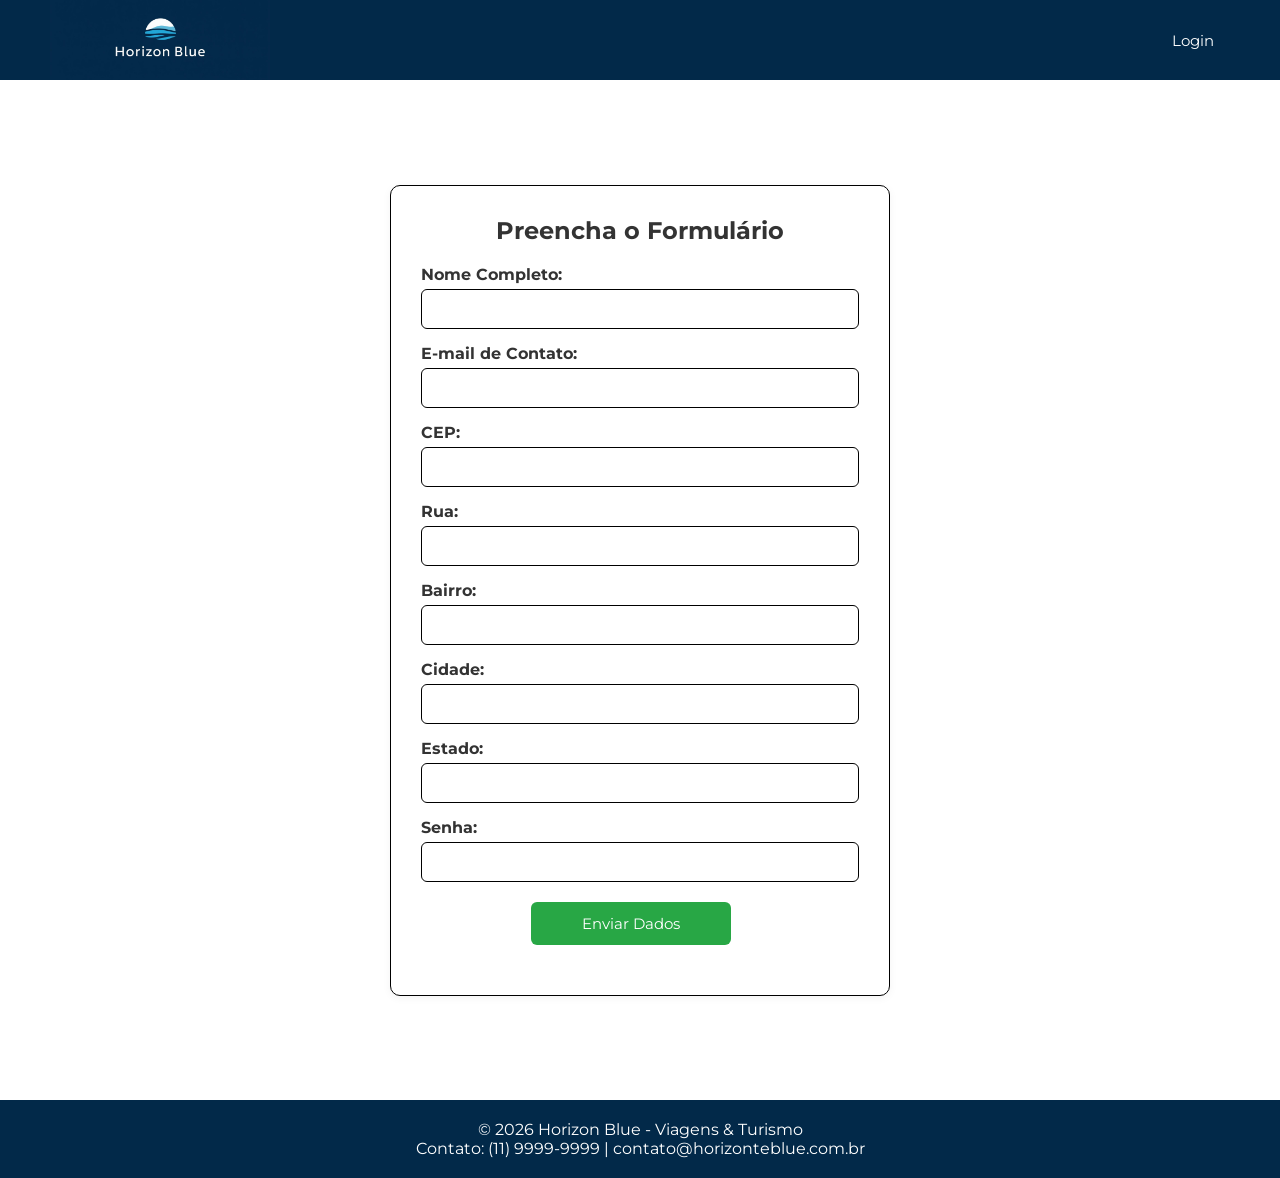
<file: cadastro.html>
<!DOCTYPE html>
<html lang="pt-br">

<head>
    <meta charset="UTF-8">
    <meta name="viewport" content="width=device-width, initial-scale=1.0">

    <link rel="preconnect" href="https://fonts.googleapis.com">
    <link rel="preconnect" href="https://fonts.gstatic.com" crossorigin>
    <link href="https://fonts.googleapis.com/css2?family=Montserrat:ital,wght@0,100..900;1,100..900&display=swap"
        rel="stylesheet">
    <link rel="stylesheet" href="./css/style.css">

    <title>Document</title>
</head>

<body>

    <header class="header">
        <div class="logo">
            <img src="./img/logo.jpg" alt="Logo">
        </div>

        <nav>
            <ul> <!--Menu de navegação-->
                <li><a href="./login.html">Login</a></li>
            </ul>
        </nav>
    </header>



    <main>

        <div class="containerFormulario">
            <div class="form-box">
                <h2>Preencha o Formulário</h2>

                <form>
                    <label>Nome Completo:</label>
                    <input type="text" name="nome" id="nome">

                    <label>E-mail de Contato:</label>
                    <input type="e-mail" id="emailNovo">

                    <label>CEP:</label>
                    <input type="cep" id="cep" onblur="buscarCep()">

                    <label>Rua:</label>
                    <input type="text" name="rua" id="rua">

                    <label>Bairro:</label>
                    <input type="text" name="bairro" id="bairro">

                    <label>Cidade:</label>
                    <input type="cidade" id="cidade">
                    
                    <label>Estado:</label>
                    <input type="estado" id="estado">

                    <label>Senha:</label>
                    <input type="password" id="senhaNovo">

                    <button type="button" onclick="enviarCadastro()">Enviar Dados</button>
                </form>
            </div>
    </main>

    <footer>
        <p>&copy; 2026 Horizon Blue - Viagens & Turismo </p>
        <p> Contato: (11) 9999-9999 | contato@horizonteblue.com.br </p>
    </footer>

    <script src="/script.js"></script>
</body>

</html>
</file>
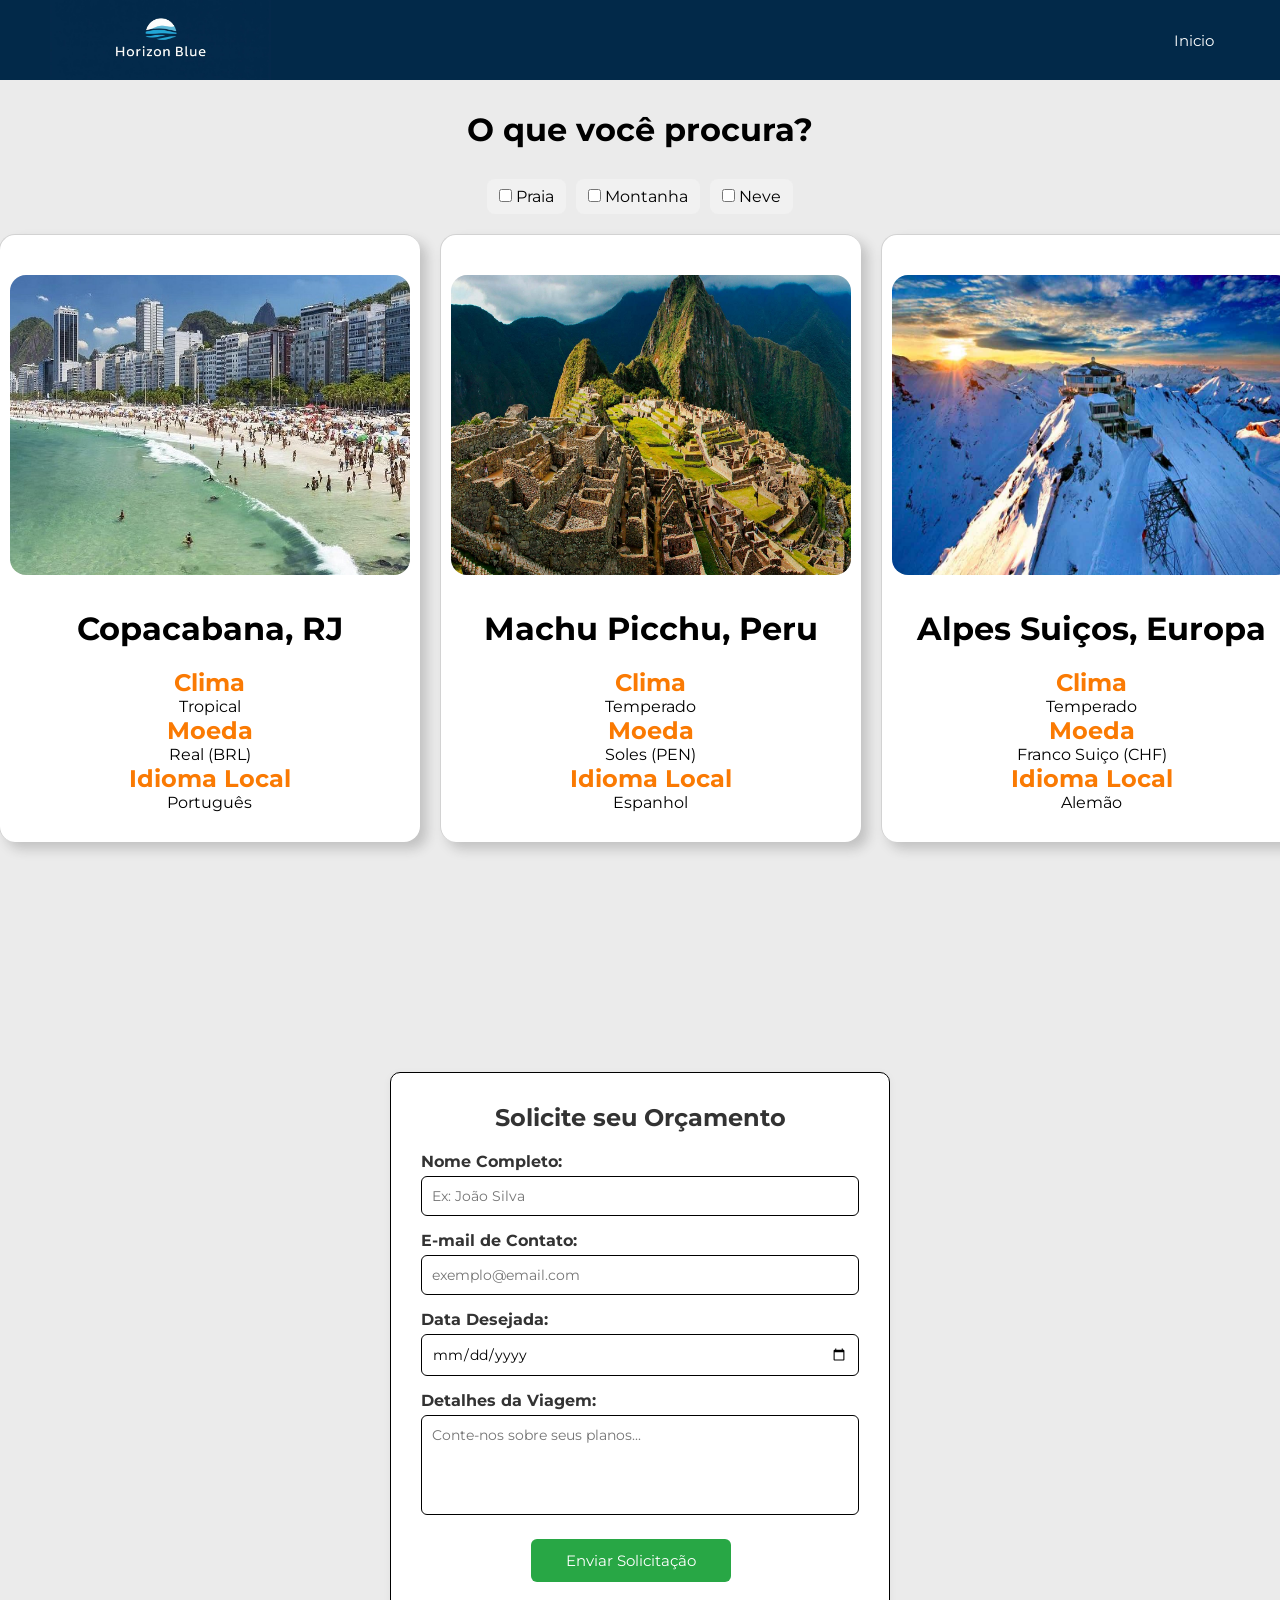
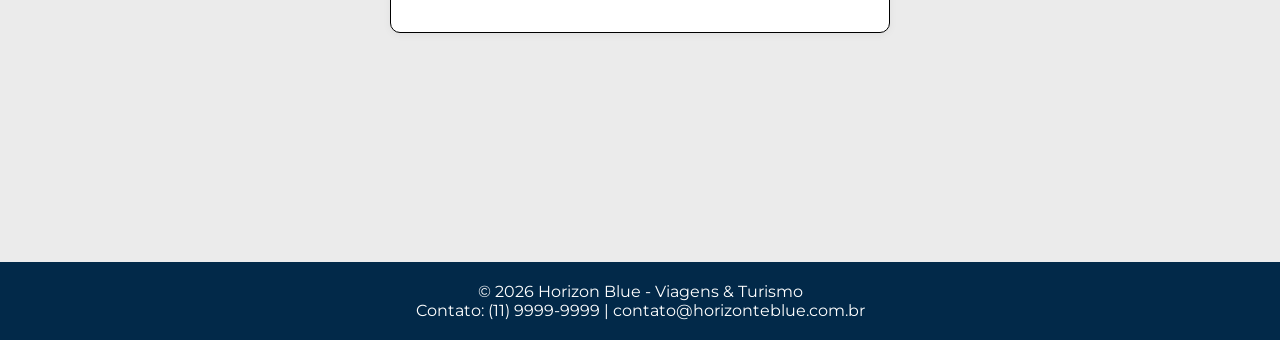
<file: destinos.html>
<!DOCTYPE html>
<html lang="pt-br">

<head>
    <meta charset="UTF-8">
    <meta name="viewport" content="width=device-width, initial-scale=1.0">

    <link rel="preconnect" href="https://fonts.googleapis.com">
    <link rel="preconnect" href="https://fonts.gstatic.com" crossorigin>
    <link href="https://fonts.googleapis.com/css2?family=Montserrat:ital,wght@0,100..900;1,100..900&display=swap"
        rel="stylesheet">
    <link rel="stylesheet" href="./css/style.css">

    <title>Document</title>
</head>

<body class="destinos">

    <header class="header">
        <div class="logo">
            <img src="./img/logo.jpg" alt="Logo">
        </div>

        <nav>
            <ul> <!--Menu de navegação-->
                <li><a href="./index.html">Inicio</a></li>
            </ul>
        </nav>
    </header>



    <main>

        <h1 class="procura"> O que você procura?</h1>
        <div class="containerDestino"></div>

        <div class="filtros">
            <label>
                <input type="checkbox" id="filtro1"> Praia
            </label>
            <label>
                <input type="checkbox" id="filtro2"> Montanha
            </label>
            <label>
                <input type="checkbox" id="filtro3"> Neve
            </label>
        </div>


        <div class="produtos">

            <div class="categoria1">
                <img src="./img/copacabana.jpg">
                <h1>Copacabana, RJ</h1>
                <h2>Clima</h2>
                <p>Tropical</p>
                <h2>Moeda</h2>
                <p>Real (BRL)</p>
                <h2>Idioma Local</h2>
                <p>Português</p>
            </div>

            <div class="categoria2">

                <img src="./img/peru.jpg">
                <h1>Machu Picchu, Peru</h1>
                <h2>Clima</h2>
                <p>Temperado</p>
                <h2>Moeda</h2>
                <p>Soles (PEN)</p>
                <h2>Idioma Local</h2>
                <p>Espanhol</p>
            </div>

            <div class="categoria3">
                <img src="./img/alpes.jpg">
                <h1>Alpes Suiços, Europa</h1>
                <h2>Clima</h2>
                <p>Temperado</p>
                <h2>Moeda</h2>
                <p>Franco Suiço (CHF)</p>
                <h2>Idioma Local</h2>
                <p>Alemão</p>
            </div>

        </div>

        <div class="containerFormulario">
            <div class="form-box">
                <h2>Solicite seu Orçamento</h2>

                <form>
                    <label>Nome Completo:</label>
                    <input type="text" placeholder="Ex: João Silva" id="preenchimento1">

                    <label>E-mail de Contato:</label>
                    <input type="email" placeholder="exemplo@email.com" id="preenchimento2">

                    <label>Data Desejada:</label>
                    <input type="date" id="preenchimento3">

                    <label>Detalhes da Viagem:</label>
                    <textarea type="detalhes" placeholder="Conte-nos sobre seus planos..."></textarea>

                    <button type="button" onclick="orcamento()">Enviar Solicitação</button>
                </form>
            </div>
    </main>

    <footer>
        <p>&copy; 2026 Horizon Blue - Viagens & Turismo </p>
        <p> Contato: (11) 9999-9999 | contato@horizonteblue.com.br </p>
    </footer>

    <script src="/script.js"></script>
</body>

</html>
</file>
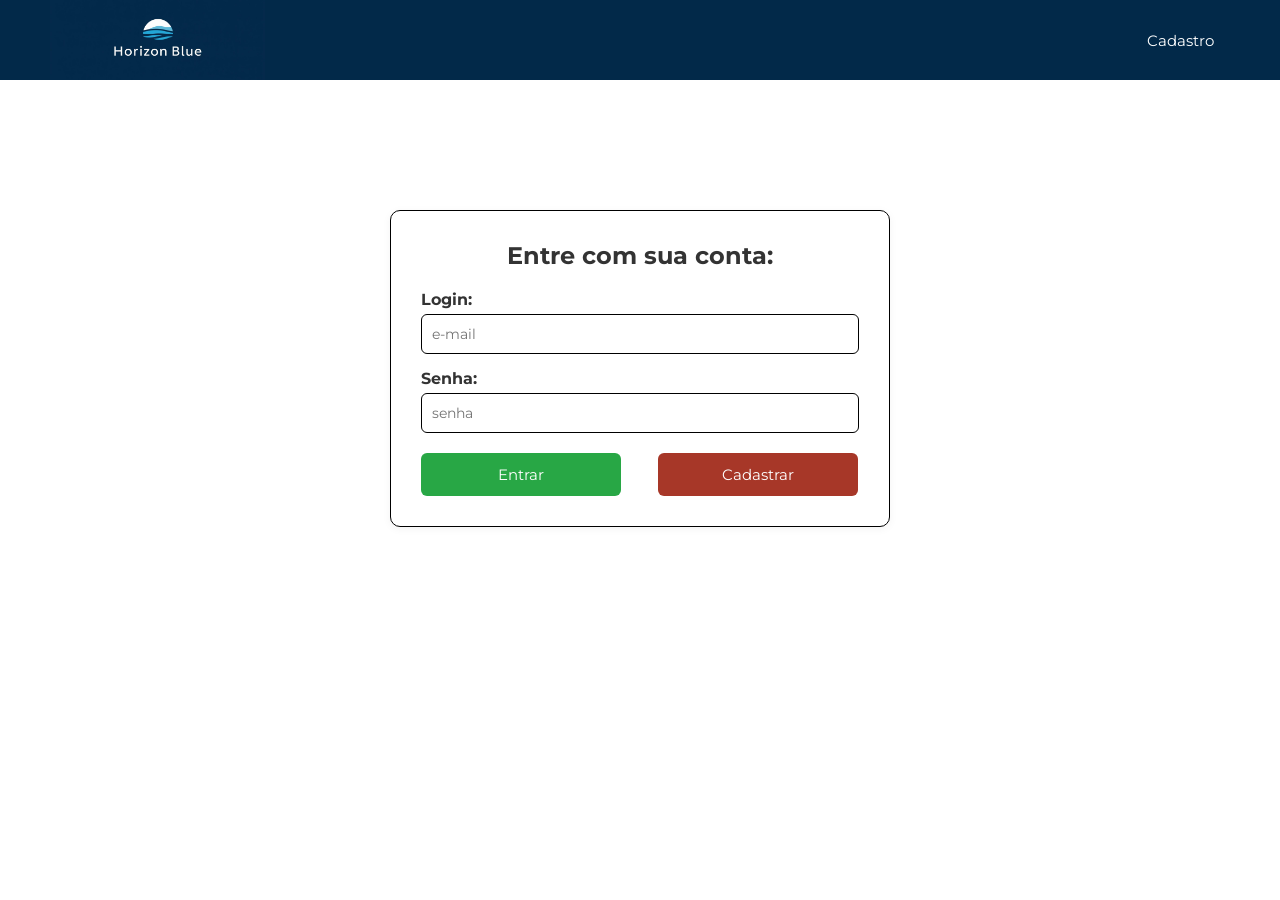
<file: login.html>
<!DOCTYPE html>
<html lang="pt-br">

<head>
    <meta charset="UTF-8">
    <meta name="viewport" content="width=device-width, initial-scale=1.0">

    <link rel="preconnect" href="https://fonts.googleapis.com">
    <link rel="preconnect" href="https://fonts.gstatic.com" crossorigin>
    <link href="https://fonts.googleapis.com/css2?family=Montserrat:ital,wght@0,100..900;1,100..900&display=swap"
        rel="stylesheet">
    <link rel="stylesheet" href="./css/style.css">

    <title>Document</title>
</head>

<body>

    <header class="header">
        <div class="logo">
            <img src="./img/logo.jpg" alt="Logo">
        </div>

        <nav>
            <ul> <!--Menu de navegação-->
                <li><a href="./cadastro.html">Cadastro</a></li>
            </ul>
        </nav>
    </header>



    <main>
        <div class="sistemaLogin">
            <div class="form-box">
                <h2>Entre com sua conta:</h2>

                <form>
                    <label>Login:</label>
                    <input type="text" placeholder="e-mail" id="login">

                    <label>Senha:</label>
                    <input type="password" placeholder="senha" id="senha">

                    <button type="submit" class="login" onclick="logar(); return false">Entrar</button>
                    <button type="button" class="cadastrar" onclick="window.location.href='cadastro.html'">Cadastrar</button>
                </form>
            </div>
        </div>
    </main>

    <script src="./script.js"></script>
</body>

</html>
</file>
<file: css/style.css>
/* Justify-Content = Centro horizontal */
    /* align-itens = Centro Vertical */
    /* padding = margem interna */
    /* margin = margem externa */
    /* width = largura */
    /* height = altura */
    /* display: flex = transforma esse elemento em um container flexível, e todos os filhos dele viram itens flex */
    /* margin: 20px auto; */
    /* display: block = ocupa a linha inteira */
    /* header a:hover = ao passar o mouse no link ele muda a cor*/


    /* __________________________________________________________________________________________*/
    /* Página de INÍCIO*/
    /* __________________________________________________________________________________________*/

    /* RESET */
    * {
        margin: 0;
        padding: 0;
        box-sizing: border-box;
        font-family: "Montserrat", sans-serif;
    }

    /* Sections padronizadas */
    section {
        width: 80%;
        margin: 30px auto;
    }

    section h1 {
        margin-bottom: 15px;
    }

    /* HEADER */
    .header {

        display: flex;
        width: 100%;
        height: 80px;
        padding: 20px 50px;

        justify-content: space-between;
        align-items: center;
        overflow: hidden;

        color: white;
        background-color: #022949;
    }

    header ul {
        display: flex;
        list-style: none;
    }

    header ul li {
        margin-left: 20px;
    }

    header a {

        margin-right: 16px;
        font-size: 15px;

        text-decoration: none;
        color: white;
    }

    header a:hover {
        color: #00bfff;
    }

    .logo img {
        width: 20%;
    }

    /* Imagem de Inicio*/
    .inicio {
        height: 400px;
        border-radius: 16px;

        background: url(./img/wallpaperbetter.jpg) center/cover no-repeat;

        display: flex;
        flex-direction: column;
        justify-content: center;
        align-items: center;
        text-align: center;

        color: white;
    }

    .inicio h1 {
        text-shadow: 2px 2px 4px #000;
        margin-bottom: 10px;
    }

    .inicio p {
        font-size: 18px;
        text-shadow: 1px 1px 3px #000;
    }

    /* SERVIÇOS */
    .servicos ul {
        padding-left: 20px;
    }

    .servicos li {
        margin-bottom: 8px;
    }

    /* TABELA */
    table {
        width: 100%;
        border-collapse: collapse;
        border-radius: 10px;
        overflow: hidden;
        background: white;
    }

    th,
    td {
        padding: 12px;
        text-align: left;
    }

    th {
        background: #022949;
        color: white;
    }

    tr:nth-child(even) {
        background: #f2f2f2;
    }

    /* VÍDEO */

    .video h1 {
        text-align: center;
    }

    .video-container {
        max-width: 800px;
        margin: 20px auto;
    }

    .video-container iframe {
        width: 100%;
        height: 450px;
        border-radius: 10px;
    }

    /* FOOTER */
    footer {
        background-color: #022949;
        color: white;
        text-align: center;
        padding: 20px;
        margin-top: 40px;
        margin-bottom: 0px;
    }

    /* __________________________________________________________________________________________*/
    /* Página de DESTINOS*/
    /* __________________________________________________________________________________________*/

    /* Filtros + Produtos */

    .destinos {
        background-color: #ebebeb;
    }

    .procura {
        margin-top: 30px;
        margin-bottom: 10px;
        text-align: center;
    }

    .filtros {
        justify-content: center;
    }

    .filtros label {
        margin-top: 20px;
    }

    .produtos {
        display: flex;
        justify-content: center;
        align-items: center;
        margin-right: 20px auto;
        text-align: center;
    }

    .produtos img {
        width: 400px;
        height: 300px;
        border-radius: 16px;
        margin: 10px;
        margin-top: 40px;
    }

    .produtos h1 {
        margin: 20px;
    }

    .produtos h2 {
        color: rgb(250, 122, 3);
    }

    .categoria1,
    .categoria2,
    .categoria3 {
        
        box-shadow: 7px 7px 12px 0 rgba(50, 50, 50, 0.22);
        margin-left: 20px;

        border-radius: 16px;
        border-left: 1px solid #d2d2d2;
        border-top: 1px solid #d2d2d2;

        background-color: #ffffff;
        padding-bottom: 30px;

        transition: all 0.3s ease-out;
    }

    .categoria1:hover,.categoria2:hover,.categoria3:hover{
        transform: translateY(-5px);
        cursor:pointer;
    }

    .filtros {
        display: flex;
        gap: 10px;
        margin-bottom: 20px;
    }

    .item {
        padding: 10px;
        border: 1px solid #ccc;
        margin-bottom: 10px;
    }

    .filtros label {
        background: #f1f1f1;
        padding: 8px 12px;
        border-radius: 8px;
        cursor: pointer;
    }

    .containerFormulario button {
        margin-top: 20px;
        margin: 20px auto;
        margin-left: 25%;
        padding: 12px;
        width: 200px;
        background-color: #28a745;
        color: #fff;
        border: none;
        border-radius: 6px;
        cursor: pointer;
        font-size: 15px;
        transition: 0.3s;
    }

    /* Formulário */

    .containerFormulario {
        display: flex;
        justify-content: center;
        align-items: center;
        height: 100vh;
        margin-top: 60px;
        margin-bottom: 60px;
    }

    .form-box {
        background: #fff;
        padding: 30px;
        width: 500px;
        border-radius: 10px;
        border: 1px solid #000000;
        box-shadow: 0 2px 8px rgba(0, 0, 0, 0.05);
    }

    .form-box h2 {
        margin-bottom: 20px;
        color: #333;
    }

    form label {
        display: block;
        margin-bottom: 5px;
        margin-top: 15px;
        font-weight: bold;
        color: #333;
    }

    form input,
    form textarea {
        width: 100%;
        padding: 10px;
        border-radius: 6px;
        border: 1px solid #000000;
        outline: none;
        font-size: 14px;
    }

    form textarea {
        resize: none;
        height: 100px;
    }

    .login {
        margin-top: 20px;
        padding: 12px;
        width: 200px;
        background-color: #28a745;
        color: #fff;
        border: none;
        border-radius: 6px;
        cursor: pointer;
        font-size: 15px;
        transition: 0.3s;
    }


    form button:hover {
        background-color: #179fdf;
    }



    /* __________________________________________________________________________________________*/
    /* Página de LOGIN*/
    /* __________________________________________________________________________________________*/

    .sistemaLogin {
        width: 100%;
        display: flex;
        align-items: center;
        justify-content: center;
        margin: 130px auto;
    }

    .loginEntrar {
        margin-top: 30px;
    }

    .cadastrar {
        margin-top: 20px;
        padding: 12px;
        margin-left: 33px;
        width: 200px;
        background-color: #a73728;
        color: #fff;
        border: none;
        border-radius: 6px;
        cursor: pointer;
        font-size: 15px;
        transition: 0.3s;
    }


    /* __________________________________________________________________________________________*/
    /* Página de Cadastro*/
    /* __________________________________________________________________________________________*/

    .enviarCadastro {
        margin-top: 20px;
        margin-left: 30%;
        padding: 12px;
        width: 200px;
        background-color: #28a745;
        color: #fff;
        border: none;
        border-radius: 6px;
        cursor: pointer;
        font-size: 15px;
        transition: 0.3s;
    }

    .form-box h2 {
        text-align: center;
    }
</file>
